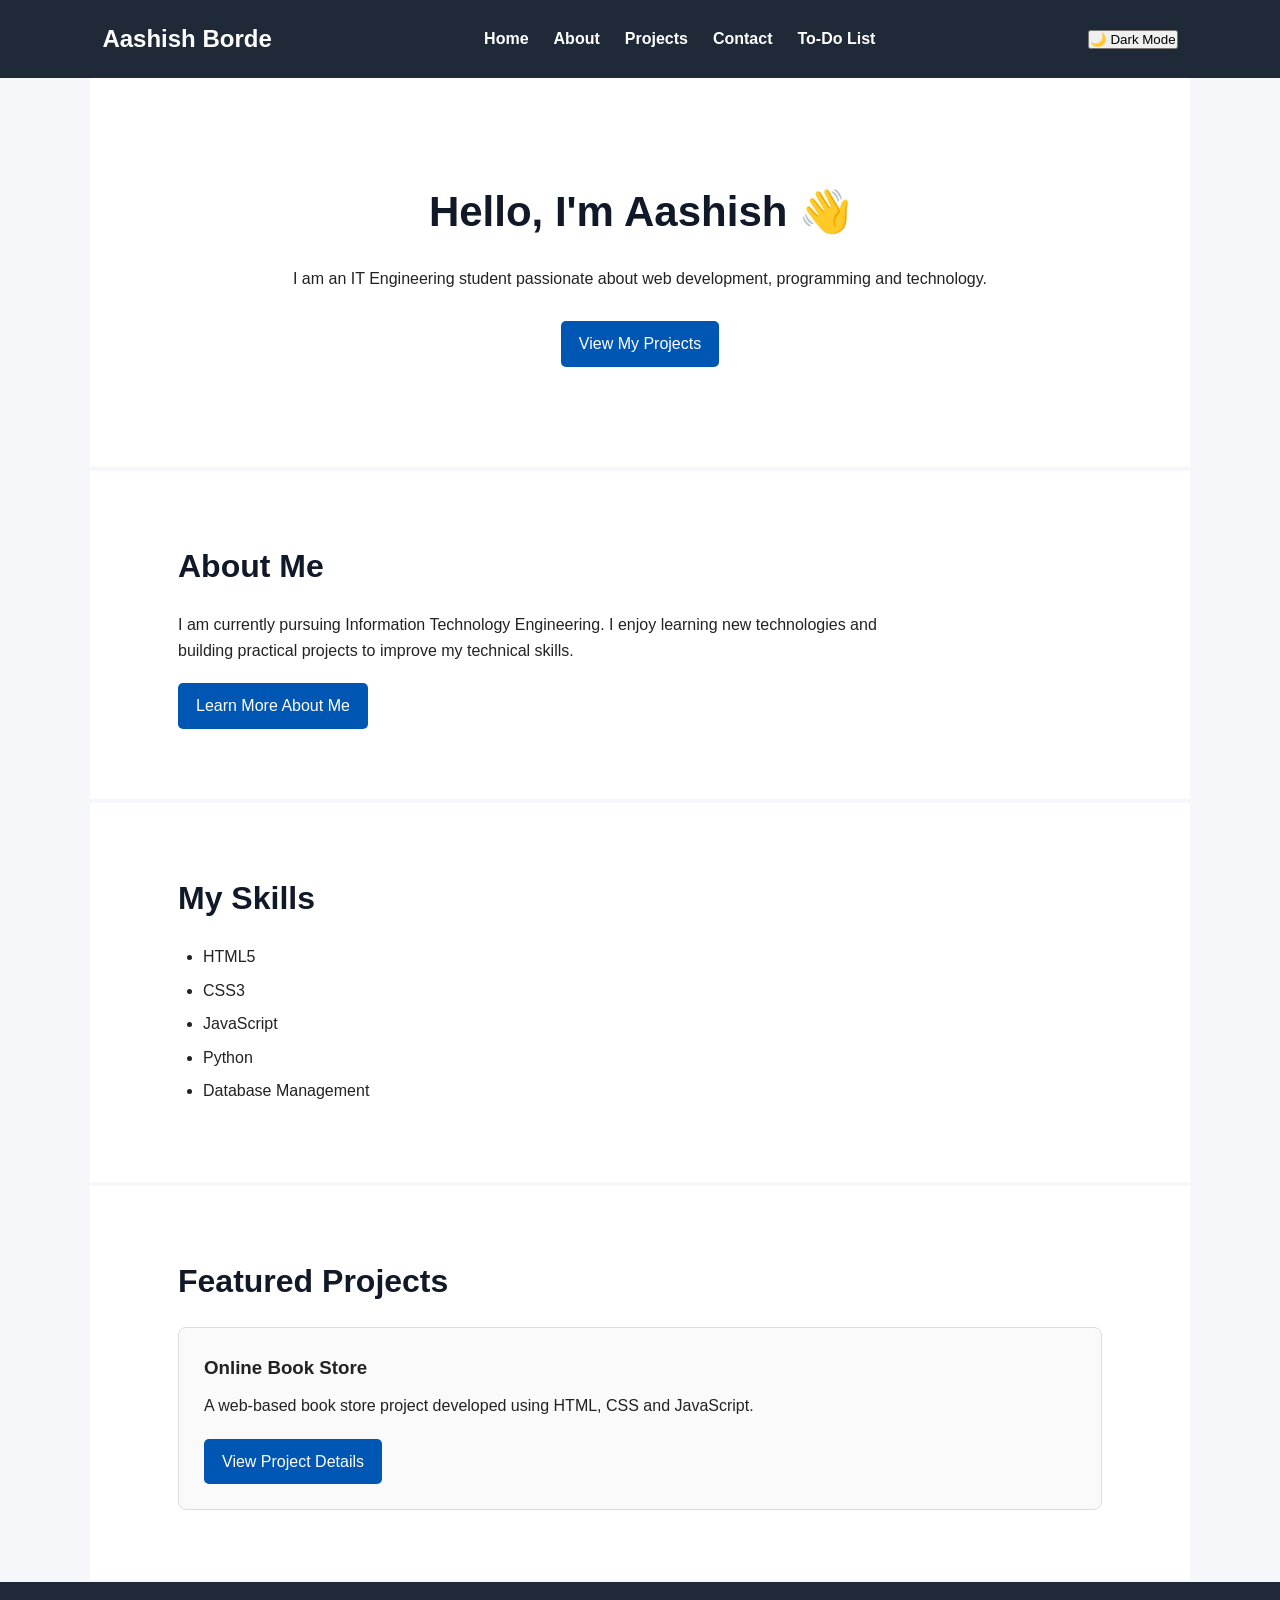
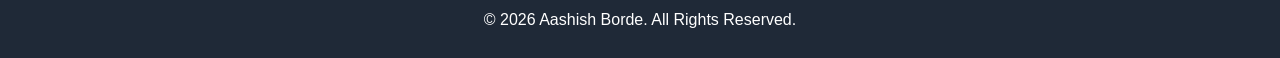
<file: index.html>
<!DOCTYPE html>
<html lang="en">

<head>
    <meta charset="UTF-8">

    <!-- Responsive Design -->
    <meta name="viewport" content="width=device-width, initial-scale=1.0">

    <!-- SEO Meta Tags -->
    <meta name="description"
        content="Personal portfolio of Aashish Borde, an IT Engineering student showcasing skills, projects and contact information.">

    <meta name="keywords"
        content="Aashish Borde, IT Engineering, Web Development, Portfolio, HTML, CSS, JavaScript">

    <meta name="author" content="Aashish Borde">
    
    <link rel="icon" href="data:,">

    <title>Aashish Borde | IT Engineering Student Portfolio</title>

    <!-- External CSS -->
    <link rel="stylesheet" href="css/style.css">

</head>

<body>

    <!-- Header -->
    <header>
        <nav aria-label="Main Navigation">

            <h1>Aashish Borde</h1>

    <ul>
    <li><a href="index.html">Home</a></li>
    <li><a href="about.html">About</a></li>
    <li><a href="projects.html">Projects</a></li>
    <li><a href="contact.html">Contact</a></li>
    <li><a href="ToDo.html">To-Do List</a></li>
    </ul>

            <button
            type="button"
            id="theme-toggle"
            aria-label="Toggle dark mode">
           🌙 Dark Mode
           </button>
           
        </nav>
    </header>


    <!-- Main Content -->
    <main>

        <!-- Hero Section -->
        <section aria-labelledby="hero-heading">

            <h2 id="hero-heading">
                Hello, I'm Aashish 👋
            </h2>

            <p>
                I am an IT Engineering student passionate about
                web development, programming and technology.
            </p>

            <a href="projects.html">
                View My Projects
            </a>

        </section>


        <!-- About Preview -->
        <section aria-labelledby="about-heading">

            <h2 id="about-heading">About Me</h2>

            <p>
                I am currently pursuing Information Technology Engineering.
                I enjoy learning new technologies and building practical
                projects to improve my technical skills.
            </p>

            <a href="about.html">Learn More About Me</a>

        </section>


        <!-- Skills -->
        <section aria-labelledby="skills-heading">

            <h2 id="skills-heading">My Skills</h2>

            <ul>
                <li>HTML5</li>
                <li>CSS3</li>
                <li>JavaScript</li>
                <li>Python</li>
                <li>Database Management</li>
            </ul>

        </section>


        <!-- Projects Preview -->
        <section aria-labelledby="projects-heading">

            <h2 id="projects-heading">Featured Projects</h2>

            <article>
                <h3>Online Book Store</h3>

                <p>
                    A web-based book store project developed using
                    HTML, CSS and JavaScript.
                </p>

                <a href="projects.html">
                    View Project Details
                </a>
            </article>

        </section>

    </main>


    <!-- Footer -->
    <footer>

       <p>
        &copy; 2026 Aashish Borde. All Rights Reserved.
       </p>


    </footer>

<script src="js/script.js"></script>

</body>
</html>
</file>
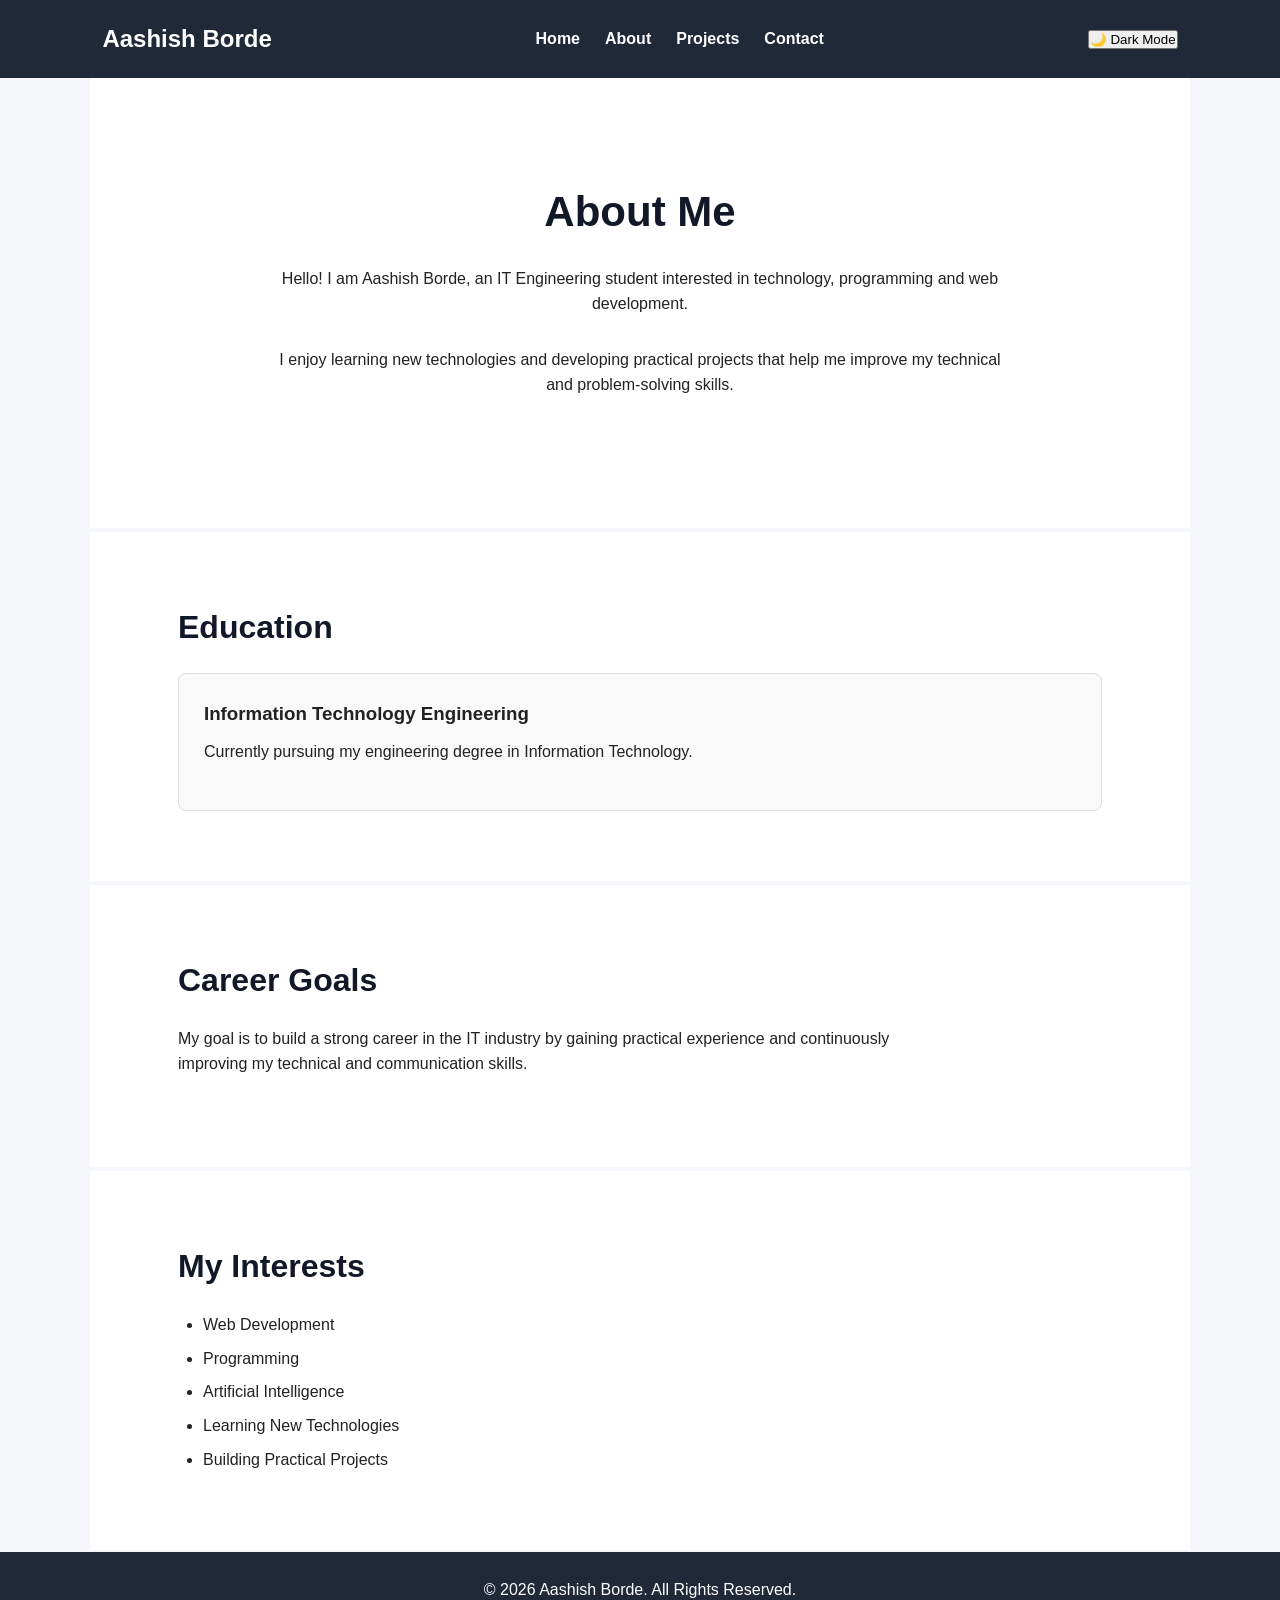
<file: about.html>
<!DOCTYPE html>
<html lang="en">

<head>
    <meta charset="UTF-8">
    <meta name="viewport" content="width=device-width, initial-scale=1.0">

    <meta name="description"
        content="Learn more about Aashish Borde, an IT Engineering student and aspiring software developer.">

    <meta name="author" content="Aashish Borde">

    <title>About Me | Aashish Borde</title>

    <link rel="stylesheet" href="css/style.css">
</head>

<body>

    <!-- Header -->
    <header>
        <nav aria-label="Main Navigation">

            <h1>Aashish Borde</h1>

            <ul>
                <li>
                    <a href="index.html">Home</a>
                </li>

                <li>
                    <a href="about.html" aria-current="page">About</a>
                </li>

                <li>
                    <a href="projects.html">Projects</a>
                </li>

                <li>
                    <a href="contact.html">Contact</a>
                </li>
            </ul>
          <button
            type="button"
            id="theme-toggle"
            aria-label="Toggle dark mode">
            🌙 Dark Mode
          </button>
        </nav>
    </header>


    <!-- Main Content -->
    <main>

        <!-- Introduction -->
        <section aria-labelledby="about-title">

            <h2 id="about-title">About Me</h2>

            <p>
                Hello! I am Aashish Borde, an IT Engineering student
                interested in technology, programming and web development.
            </p>

            <p>
                I enjoy learning new technologies and developing practical
                projects that help me improve my technical and problem-solving
                skills.
            </p>

        </section>


        <!-- Education -->
        <section aria-labelledby="education-title">

            <h2 id="education-title">Education</h2>

            <article>
                <h3>Information Technology Engineering</h3>

                <p>
                    Currently pursuing my engineering degree in
                    Information Technology.
                </p>
            </article>

        </section>


        <!-- Career Goal -->
        <section aria-labelledby="goal-title">

            <h2 id="goal-title">Career Goals</h2>

            <p>
                My goal is to build a strong career in the IT industry
                by gaining practical experience and continuously improving
                my technical and communication skills.
            </p>

        </section>


        <!-- Interests -->
        <section aria-labelledby="interest-title">

            <h2 id="interest-title">My Interests</h2>

            <ul>
                <li>Web Development</li>
                <li>Programming</li>
                <li>Artificial Intelligence</li>
                <li>Learning New Technologies</li>
                <li>Building Practical Projects</li>
            </ul>

        </section>

    </main>


    <!-- Footer -->
    <footer>

        <p>
            &copy; 2026 Aashish Borde. All Rights Reserved.
        </p>

    </footer>
<script src="js/script.js"></script>
</body>

</html>
</file>
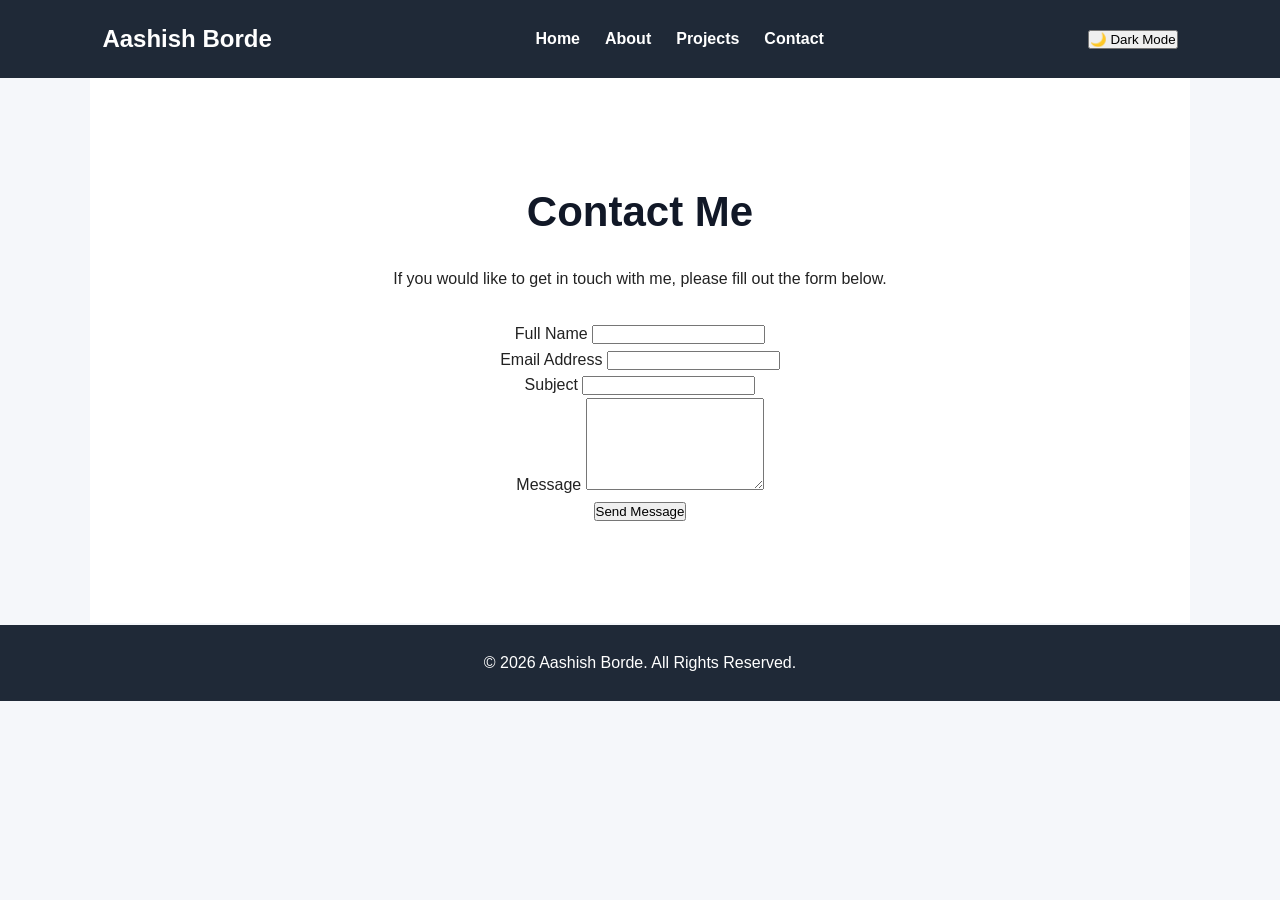
<file: contact.html>
<!DOCTYPE html>
<html lang="en">

<head>
    <meta charset="UTF-8">
    <meta name="viewport" content="width=device-width, initial-scale=1.0">

    <!-- SEO -->
    <meta name="description"
        content="Contact Aashish Borde for web development, programming and project-related inquiries.">

    <meta name="author" content="Aashish Borde">

    <title>Contact Me | Aashish Borde</title>

    <link rel="stylesheet" href="css/style.css">
</head>

<body>

    <!-- Header -->
    <header>
        <nav aria-label="Main Navigation">

            <h1>Aashish Borde</h1>

            <ul>
                <li>
                    <a href="index.html">Home</a>
                </li>

                <li>
                    <a href="about.html">About</a>
                </li>

                <li>
                    <a href="projects.html">Projects</a>
                </li>

                <li>
                    <a href="contact.html" aria-current="page">
                        Contact
                    </a>
                </li>
            </ul>
            
            <button
            type="button"
            id="theme-toggle"
            aria-label="Toggle dark mode">
            🌙 Dark Mode
            </button>
        </nav>
    </header>


    <!-- Main Content -->
    <main>

        <section aria-labelledby="contact-title">

            <h2 id="contact-title">Contact Me</h2>

            <p>
                If you would like to get in touch with me,
                please fill out the form below.
            </p>


            <!-- Accessible Contact Form -->
            <form action="#" method="post" aria-labelledby="contact-title">

                <!-- Name -->
                <div>
                    <label for="name">Full Name</label>

                    <input
                        type="text"
                        id="name"
                        name="name"
                        autocomplete="name"
                        required
                        aria-required="true"
                    >
                </div>


                <!-- Email -->
                <div>
                    <label for="email">Email Address</label>

                    <input
                        type="email"
                        id="email"
                        name="email"
                        autocomplete="email"
                        required
                        aria-required="true"
                    >
                </div>


                <!-- Subject -->
                <div>
                    <label for="subject">Subject</label>

                    <input
                        type="text"
                        id="subject"
                        name="subject"
                        required
                        aria-required="true"
                    >
                </div>


                <!-- Message -->
                <div>
                    <label for="message">Message</label>

                    <textarea
                        id="message"
                        name="message"
                        rows="6"
                        required
                        aria-required="true"
                    ></textarea>
                </div>


                <!-- Submit -->
                <button type="submit">
                    Send Message
                </button>

            </form>

        </section>

    </main>


    <!-- Footer -->
    <footer>

        <p>
            &copy; 2026 Aashish Borde. All Rights Reserved.
        </p>

    </footer>
<script src="js/script.js"></script>
</body>

</html>
</file>
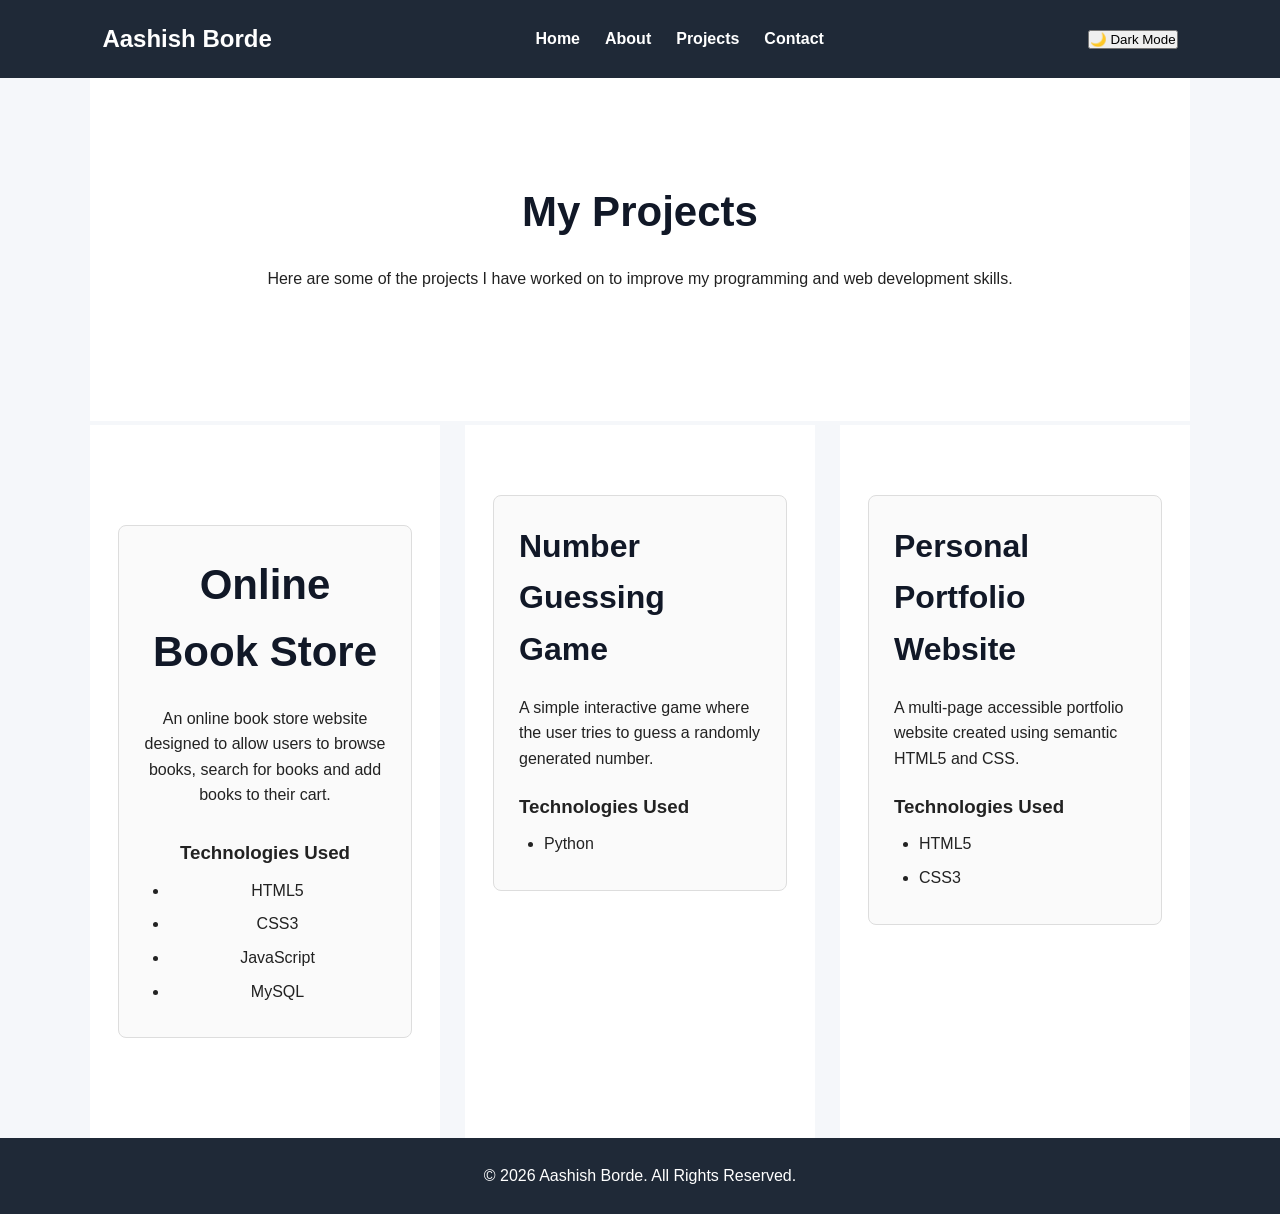
<file: projects.html>
<!DOCTYPE html>
<html lang="en">

<head>
    <meta charset="UTF-8">
    <meta name="viewport" content="width=device-width, initial-scale=1.0">

    <!-- SEO -->
    <meta name="description"
        content="Explore the web development and programming projects created by Aashish Borde.">

    <meta name="author" content="Aashish Borde">

    <title>Projects | Aashish Borde</title>

    <link rel="stylesheet" href="css/style.css">
</head>

<body>

    <!-- Header -->
    <header>
        <nav aria-label="Main Navigation">

            <h1>Aashish Borde</h1>

            <ul>
                <li>
                    <a href="index.html">Home</a>
                </li>

                <li>
                    <a href="about.html">About</a>
                </li>

                <li>
                    <a href="projects.html" aria-current="page">
                        Projects
                    </a>
                </li>

                <li>
                    <a href="contact.html">Contact</a>
                </li>
            </ul>

            <button
            type="button"
            id="theme-toggle"
            aria-label="Toggle dark mode">
            🌙 Dark Mode
            </button>

        </nav>
    </header>


    <!-- Main Content -->
    <main>

        <!-- Projects Introduction -->
        <section aria-labelledby="projects-title">

            <h2 id="projects-title">My Projects</h2>

            <p>
                Here are some of the projects I have worked on
                to improve my programming and web development skills.
            </p>

        </section>
      
       <div class="projects-grid">

        <!-- Project 1 -->
        <section aria-labelledby="project-one">

            <article>

                <h2 id="project-one">
                    Online Book Store
                </h2>

                <p>
                    An online book store website designed to allow users
                    to browse books, search for books and add books to
                    their cart.
                </p>

                <h3>Technologies Used</h3>

                <ul>
                    <li>HTML5</li>
                    <li>CSS3</li>
                    <li>JavaScript</li>
                    <li>MySQL</li>
                </ul>

            </article>

        </section>


        <!-- Project 2 -->
        <section aria-labelledby="project-two">

            <article>

                <h2 id="project-two">
                    Number Guessing Game
                </h2>

                <p>
                    A simple interactive game where the user tries to
                    guess a randomly generated number.
                </p>

                <h3>Technologies Used</h3>

                <ul>
                    <li>Python</li>
                </ul>

            </article>

        </section>
       
         

        <!-- Project 3 -->
        <section aria-labelledby="project-three">

            <article>

                <h2 id="project-three">
                    Personal Portfolio Website
                </h2>

                <p>
                    A multi-page accessible portfolio website created
                    using semantic HTML5 and CSS.
                </p>

                <h3>Technologies Used</h3>

                <ul>
                    <li>HTML5</li>
                    <li>CSS3</li>
                </ul>

            </article>

        </section>
       </div>

    </main>


    <!-- Footer -->
    <footer>

        <p>
            &copy; 2026 Aashish Borde. All Rights Reserved.
        </p>

    </footer>
 <script src="js/script.js"></script>
</body>

</html>
</file>
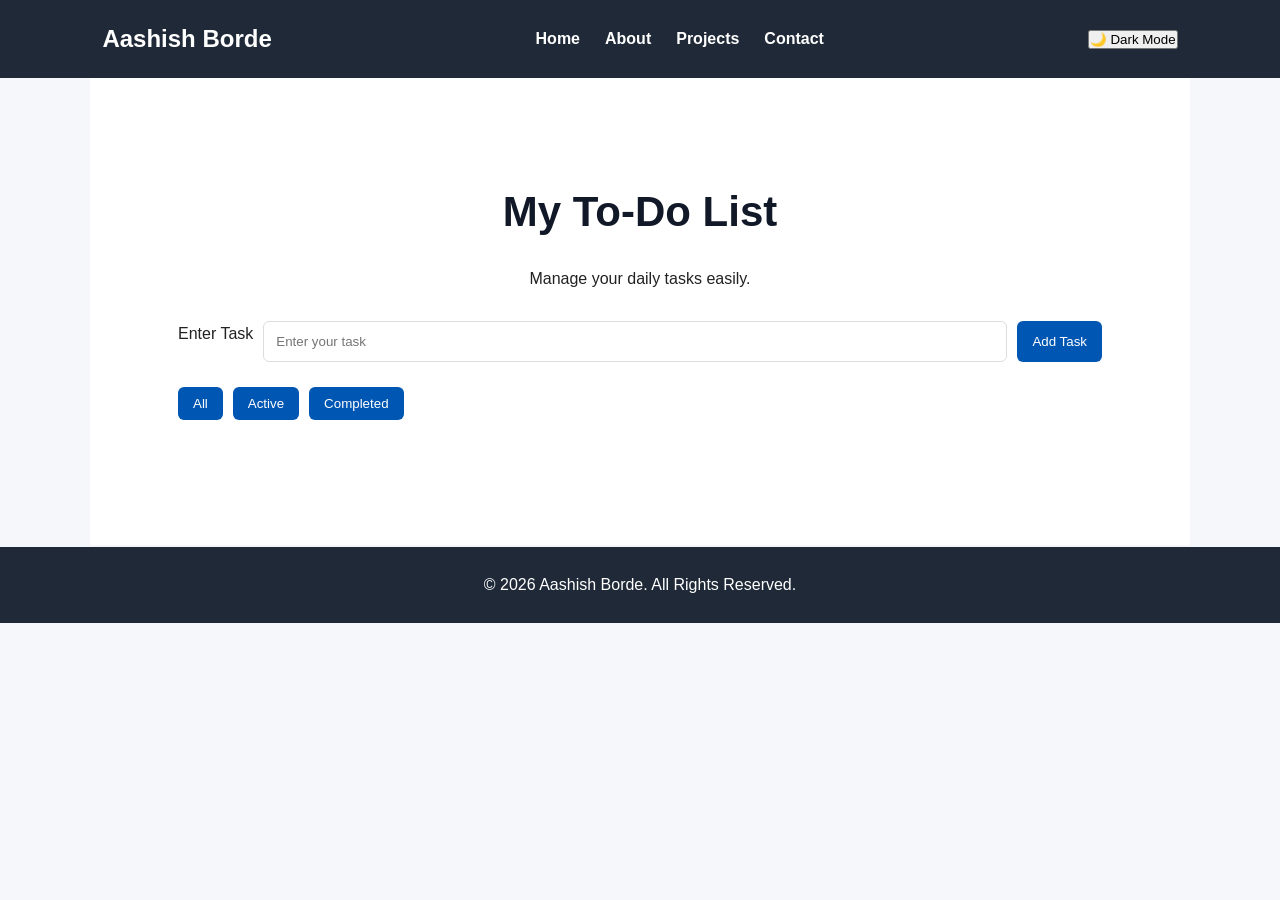
<file: ToDo.html>
<!DOCTYPE html>
<html lang="en">

<head>
    <meta charset="UTF-8">
    <meta name="viewport" content="width=device-width, initial-scale=1.0">

    <meta name="description" content="A simple To-Do List application built with JavaScript.">
    <meta name="author" content="Aashish Borde">

    <title>To-Do List | Aashish Borde</title>

    <link rel="stylesheet" href="css/style.css">
</head>

<body>

    <!-- Header -->
    <header>
        <nav aria-label="Main Navigation">

            <h1>Aashish Borde</h1>

            <ul>
                <li><a href="index.html">Home</a></li>
                <li><a href="about.html">About</a></li>
                <li><a href="projects.html">Projects</a></li>
                <li><a href="contact.html">Contact</a></li>
            </ul>

            <button
                type="button"
                id="theme-toggle"
                aria-label="Toggle dark mode">
                🌙 Dark Mode
            </button>

        </nav>
    </header>


    <!-- Main Content -->
    <main>

        <section aria-labelledby="todo-title">

            <h2 id="todo-title">My To-Do List</h2>

            <p>Manage your daily tasks easily.</p>

            <!-- Add Task -->
            <form id="todo-form">

                <label for="task-input">Enter Task</label>

                <input
                    type="text"
                    id="task-input"
                    placeholder="Enter your task"
                    required>

                <button type="submit">
                    Add Task
                </button>

            </form>


            <!-- Filters -->
            <div class="todo-filters" aria-label="Task filters">

                <button type="button" data-filter="all">
                    All
                </button>

                <button type="button" data-filter="active">
                    Active
                </button>

                <button type="button" data-filter="completed">
                    Completed
                </button>

            </div>


            <!-- Task List -->
            <ul id="task-list" aria-live="polite">
                <!-- Tasks will be added using JavaScript -->
            </ul>

        </section>

    </main>


    <!-- Footer -->
    <footer>

        <p>
            &copy; 2026 Aashish Borde. All Rights Reserved.
        </p>

    </footer>


    <script src="js/script.js"></script>

</body>

</html>
</file>
<file: css/style.css>
/* ==============================
   CSS Variables - Theme
================================= */

:root {
    --bg-color: #f5f7fa;
    --surface-color: #ffffff;
    --text-color: #222222;
    --heading-color: #111827;
    --primary-color: #0056b3;
    --primary-hover: #003d80;
    --header-color: #1f2937;
    --border-color: #dddddd;
    --shadow-color: rgba(0, 0, 0, 0.08);
}

/* Dark Theme */

[data-theme="dark"] {
    --bg-color: #111827;
    --surface-color: #1f2937;
    --text-color: #e5e7eb;
    --heading-color: #ffffff;
    --primary-color: #60a5fa;
    --primary-hover: #93c5fd;
    --header-color: #0f172a;
    --border-color: #374151;
    --shadow-color: rgba(0, 0, 0, 0.3);
}

/* ==============================
   Global Styles
================================= */
* {
    margin: 0;
    padding: 0;
    box-sizing: border-box;
}

html {
    scroll-behavior: smooth;
}

body {
    font-family: Arial, sans-serif;
    line-height: 1.6;
    background-color: var(--bg-color);
    color: var(--text-color);
}


/* ==============================
   Header & Navigation
================================= */

header {
    background-color: var(--header-color);
    padding: 20px 8%;
}

nav {
    display: flex;
    justify-content: space-between;
    align-items: center;
    gap: 30px;
    flex-wrap: wrap;
}

nav h1 {
    color: white;
    font-size: 24px;
}

nav ul {
    display: flex;
    align-items: center;
    gap: 25px;
    list-style: none;
    flex-wrap: wrap;
}

nav a {
    color: white;
    text-decoration: none;
    font-weight: bold;
}

nav a:hover,
nav a:focus {
    text-decoration: underline;
}


/* ==============================
   Main Sections
================================= */

main {
    width: min(1100px, 92%);
    margin: 0 auto;

    display: grid;
    grid-template-columns: 1fr;
    gap: 2px;
}

section {
    padding: 70px 8%;
    background-color: var(--surface-color);
    margin-bottom: 2px;
}

section h2 {
    font-size: 32px;
    margin-bottom: 20px;
    color: var(--heading-color);
}

section p {
    max-width: 750px;
    margin-bottom: 20px;
}


/* ==============================
   Hero Section
================================= */

section:first-child {
    text-align: center;
    padding: 100px 8%;
}

section:first-child h2 {
    font-size: 42px;
}

section:first-child p {
    margin: 20px auto 30px;
}


/* ==============================
   Links & Buttons
================================= */

a {
    color: #0056b3;
}

section a {
    display: inline-block;
    padding: 10px 18px;
    background-color: var(--primary-color);
    color: white;
    text-decoration: none;
    border-radius: 5px;
}

section a:hover,
section a:focus {
    background-color: #003d80;
}


/* ==============================
   Skills
================================= */

section ul {
    padding-left: 25px;
}

section li {
    margin-bottom: 8px;
}


/* ==============================
   Project Card
================================= */

article {
    border: 1px solid #ddd;
    padding: 25px;
    border-radius: 8px;
    background-color: #fafafa;
}

article h3 {
    margin-bottom: 10px;
}


/* ==============================
   Footer
================================= */

footer {
    background-color: var(--header-color);
    color: white;
    text-align: center;
    padding: 25px;
}


/* ==============================
   Keyboard Accessibility
================================= */

a:focus,
button:focus,
input:focus,
textarea:focus {
    outline: 3px solid #ffbf00;
    outline-offset: 3px;
}


/* ==============================
   Responsive Design
================================= */

@media (max-width: 600px) {

    nav {
        flex-direction: column;
        align-items: center;
    }

    nav ul {
        flex-direction: column;
        width: 100%;
        text-align: center;
    }

    .projects-grid {
        grid-template-columns: 1fr;
    }

    section {
        padding: 45px 6%;
    }

    section:first-child h2 {
        font-size: 32px;
    }

}
/* ==============================
   Dark Mode
================================= */

html.dark-mode {
    --bg-color: #111827;
    --surface-color: #1f2937;
    --text-color: #e5e7eb;
    --heading-color: #ffffff;
    --primary-color: #60a5fa;
    --primary-hover: #93c5fd;
    --header-color: #0f172a;
    --border-color: #374151;
}

.projects-grid {
    display: grid;
    grid-template-columns: repeat(3, 1fr);
    gap: 25px;
}

.projects-grid section {
    margin: 0;
}


/* ==============================
   Responsive Design
================================= */

/* Mobile First */
@media (max-width: 600px) {

    header {
        padding: 20px;
    }

    nav {
        flex-direction: column;
        gap: 15px;
    }

    nav ul {
        flex-direction: column;
        gap: 12px;
        padding: 0;
    }

    main {
        width: 94%;
    }

    section {
        padding: 40px 5%;
    }

    h1 {
        font-size: 32px;
    }

    h2 {
        font-size: 26px;
    }

    p {
        font-size: 16px;
    }

    .projects-grid {
        grid-template-columns: 1fr;
    }

    #theme-toggle {
        width: 100%;
        max-width: 180px;
    }
}


/* Tablet */
@media (min-width: 601px) and (max-width: 900px) {

    main {
        width: 90%;
    }

    .projects-grid {
        grid-template-columns: repeat(2, 1fr);
    }

}


/* Desktop */
@media (min-width: 901px) {

    main {
        width: min(1100px, 90%);
    }

    .projects-grid {
        grid-template-columns: repeat(3, 1fr);
    }

}

/* ==============================
   Transitions & Hover Effects
================================= */

a,
button,
.projects-grid section {
    transition: all 0.3s ease;
}

/* Navigation Links */

nav a:hover {
    opacity: 0.8;
}

/* Buttons */

button:hover {
    transform: translateY(-2px);
    cursor: pointer;
}

/* Project Cards */

.projects-grid section:hover {
    transform: translateY(-6px);
    box-shadow: 0 10px 25px var(--shadow-color);
}

/* Focus - Keyboard Accessibility */

a:focus-visible,
button:focus-visible {
    outline: 3px solid var(--primary-color);
    outline-offset: 3px;
}

/* ==============================
   To-Do List
================================= */

#todo-form {
    display: flex;
    gap: 10px;
    margin: 25px 0;
    flex-wrap: wrap;
}

#task-input {
    flex: 1;
    min-width: 220px;
    padding: 12px;
    border: 1px solid var(--border-color);
    border-radius: 6px;
    background-color: var(--surface-color);
    color: var(--text-color);
}

.todo-filters {
    display: flex;
    gap: 10px;
    margin-bottom: 25px;
    flex-wrap: wrap;
}

.todo-filters button,
#todo-form button,
#task-list button {
    padding: 9px 15px;
    border: none;
    border-radius: 6px;
    background-color: var(--primary-color);
    color: white;
    cursor: pointer;
}

#task-list {
    list-style: none;
    padding: 0;
}

#task-list li {
    display: flex;
    align-items: center;
    gap: 12px;
    padding: 15px;
    margin-bottom: 10px;
    border: 1px solid var(--border-color);
    border-radius: 8px;
    background-color: var(--surface-color);
}

#task-list li span {
    flex: 1;
}

@media (max-width: 600px) {

    #todo-form {
        flex-direction: column;
    }

    #task-input {
        width: 100%;
    }

    #todo-form button {
        width: 100%;
    }

    #task-list li {
        flex-wrap: wrap;
    }

}
</file>
